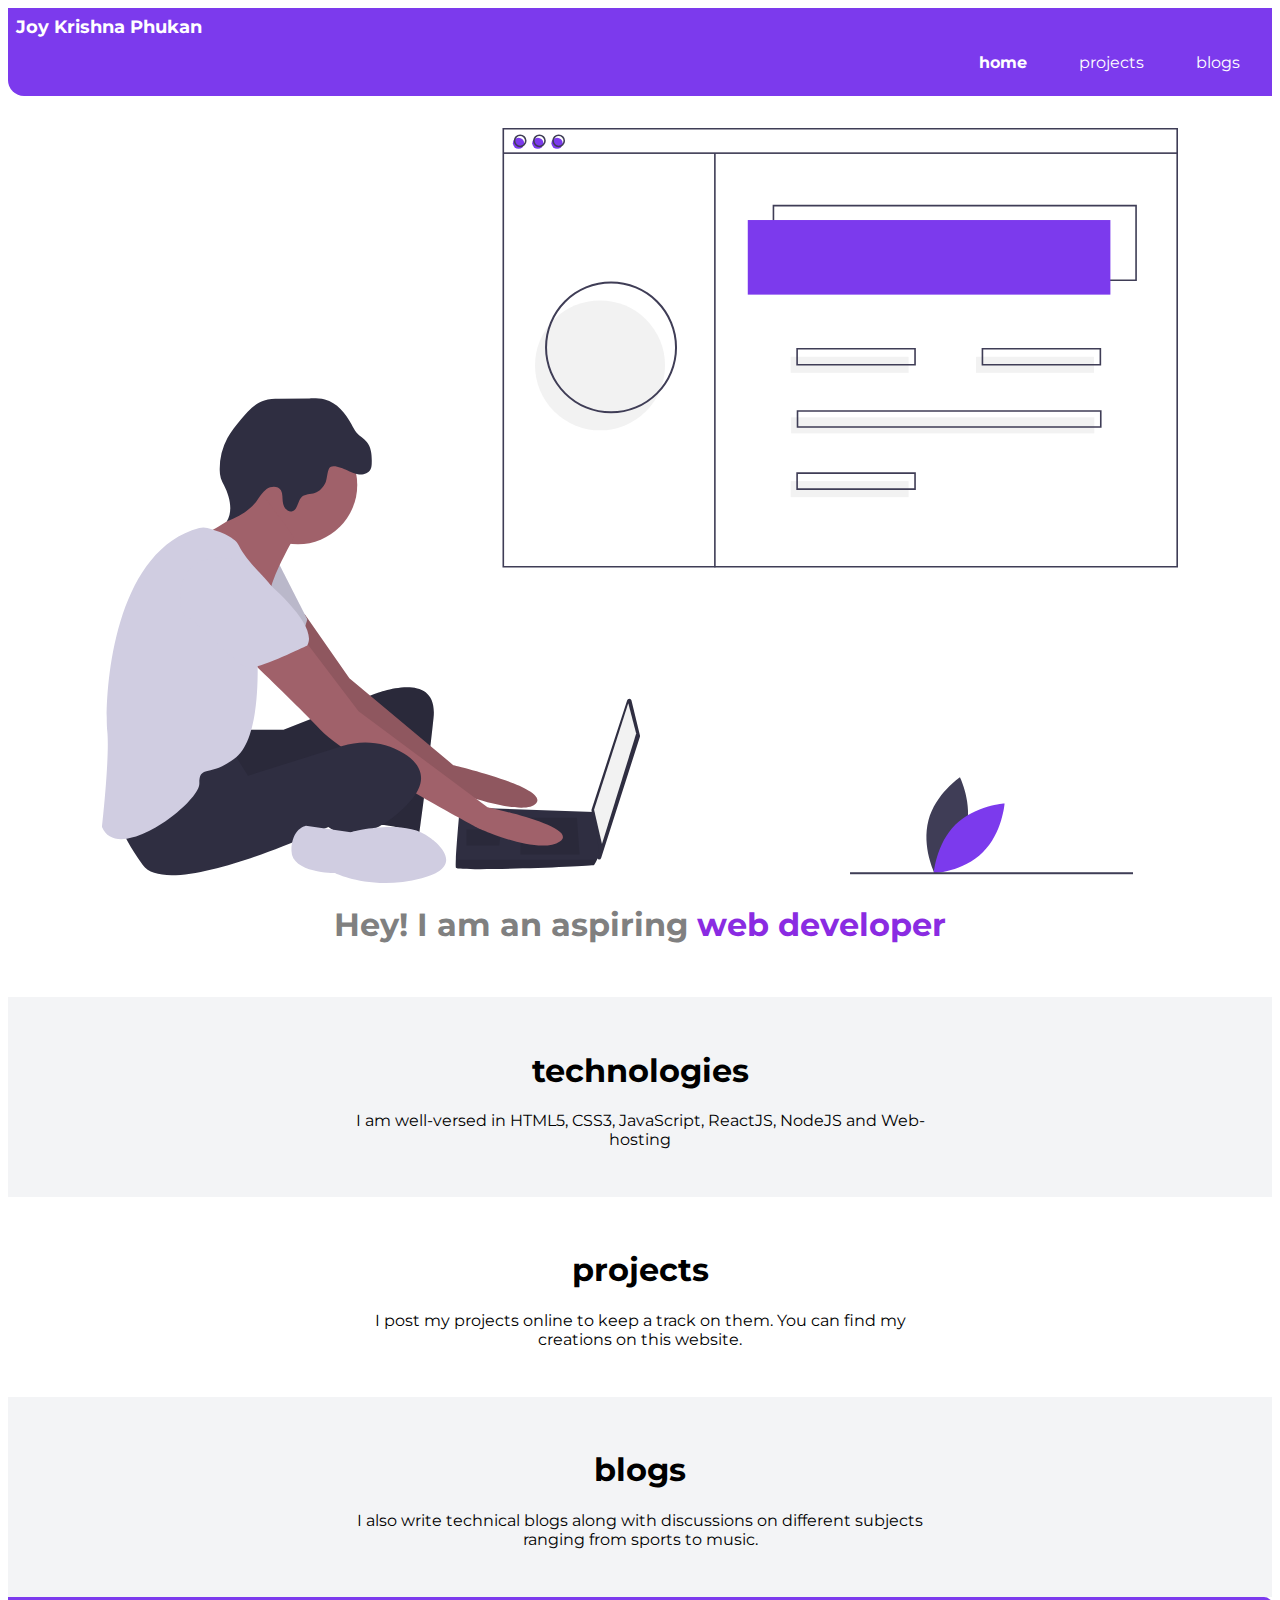
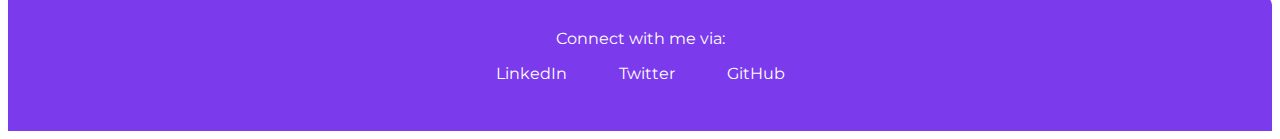
<file: index.html>
<!DOCTYPE html>
<html lang="en">
<head>
    <meta charset="UTF-8">
    <meta http-equiv="X-UA-Compatible" content="IE=edge">
    <meta name="viewport" content="width=device-width, initial-scale=1.0">
    <title>Portfolio</title>
    <link href="/styles.css" rel="stylesheet">
</head>

<nav class="container navigation">
   
    <div class="nav-brand">Joy Krishna Phukan</div>
    <ul class="nav-pills">
        <li class = "list-inline active-link"><a class = "link nav-pills "  href="index.html">home</a></li> 
        <li class = "list-inline"> <a class = "link nav-pills" href="projects.html">projects</a></li>
        <li class = "list-inline"><a class = "link nav-pills"  href="blogs.html">blogs</a></li>
    </ul>

</nav>

<header class="hero">
    <img class="hero-img "src="images\web-dev.svg">
    <h1 class="hero-head">Hey! I am an aspiring <span class="hero-inverted">web developer</span></h1>
</header>

<section class="section ow">
<div class="container container-center">
    <h1>technologies</h1>
    <p>I am well-versed in HTML5, CSS3, JavaScript, ReactJS, NodeJS and Web-hosting</p>
</div>
</section>

<section class="section">
    <div class="container container-center">
        <h1>projects</h1>
        <p>I post my projects online to keep a track on them. You can find my creations on this website.</p>
    </div>
</section>

<section class="section ow">
    <div class="container container-center">
        <h1>blogs</h1>
        <p>I also write technical blogs along with discussions on different subjects ranging from sports to music. </p>
    </div>
    </section>

    <footer class="footer">
        <div>Connect with me via:</div>
        <ul class="non-bullet">
            <li class="list-inline"><a class="link" href="/">LinkedIn</a></li>
            <li class="list-inline"><a class="link" href="/">Twitter</a></li>
            <li class="list-inline"><a class="link" href="https://github.com/jkp-1">GitHub</a></li>
        </ul>
    </footer>

<body>
    
</body>
</html>
</file>
<file: styles.css>
@import url('https://fonts.googleapis.com/css2?family=Montserrat:wght@700&display=swap');

@import url('https://fonts.googleapis.com/css2?family=Montserrat:wght@400;700&display=swap');
body{
    font-family: 'Montserrat', sans-serif;

}
hr{
    margin: 2rem 0rem;
}

:root{
    --primary-color :#7C3AED;
}

.container{
    padding:  0em 1em;
}

.container-center{
    max-width: 600px;
    margin: auto;
}

.link{
    text-decoration: none;
    padding:0.5em;
}

.link-primary{
    background-color: var(--primary-color);
    border-radius: 10px 100px / 120px; ;
    color: white;

}
.link-secondary{
    border: 1px solid var(--primary-color);
    border-radius: 10px 100px / 120px;;
    color:var(--primary-color);

}

.non-bullet{
    list-style: none;
}

.list-inline{
    display: inline;
    padding: 0rem 1rem;
}

.navigation{
    background-color: var(--primary-color);
    padding: 0.5rem;
    border-bottom-left-radius: 1rem;
    
}

.navigation .nav-pills{
    text-align: right;
    color: white;
}

.navigation .nav-brand{
    font-size: 1.1rem;
    font-weight: bold;
    color: white;
}
.navigation .active-link{
    font-weight: bold;
}

.hero{
    padding: 2rem;
}

.hero .hero-img{
    
    margin: auto;
    display:block;

}

.hero .hero-head{
    text-align: center;
    color:gray;
}

.hero .hero-head .hero-inverted{
    color: blueviolet;
}

.section{
    padding:2rem;
    text-align: center;
}

.ow{
    padding:2rem;
    background-color:#F3F4F6;
}

.footer{
    background-color:var(--primary-color);
    padding: 2rem 1rem;
    color: white;
    text-align: center;
    border-top-right-radius: 0.5rem;

}

 .footer .footer-header{
    font-weight: bold;
    font-size: large;
}

.footer ul{
    margin-inline-start: -40px;
}

.footer .link{
    color:white;   
     
}
</file>
